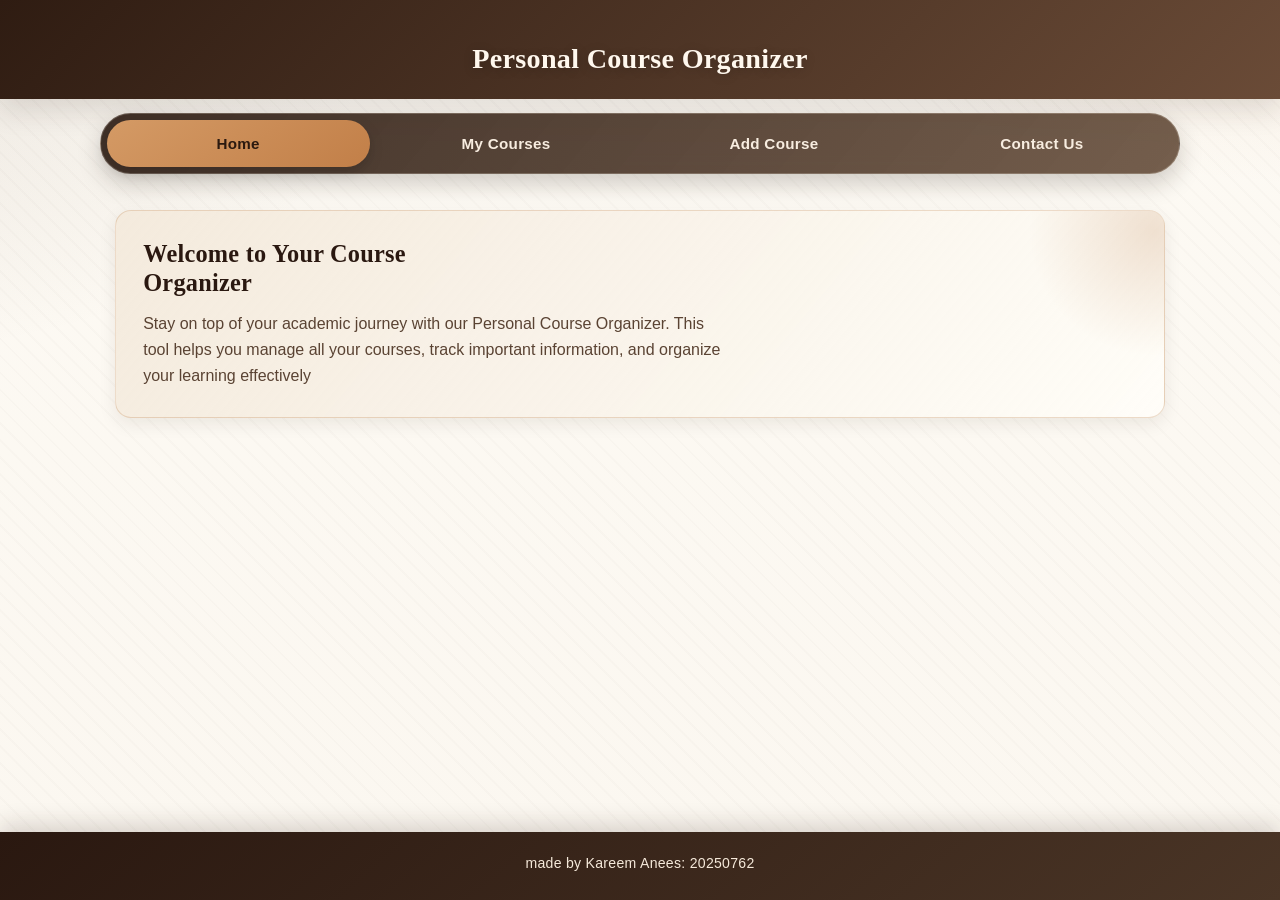
<file: index.html>
<!DOCTYPE html>
<html lang="en">
<head>
  <meta charset="UTF-8">
  <meta name="viewport" content="width=device-width, initial-scale=1">
  <title>Home - Personal Course Organizer</title>
  <link rel="stylesheet" href="common.css">
  <link rel="stylesheet" href="home.css">
</head>
<body>
  <header>
    <h1>Personal Course Organizer</h1>
  </header>

  <nav>
    <ul>
      <li><a href="index.html" class="active">Home</a></li>
      <li><a href="courses.html">My Courses</a></li>
      <li><a href="add-course.html">Add Course</a></li>
      <li><a href="contact.html">Contact Us</a></li>
    </ul>
  </nav>

  <main>
    <section>
      <h2>Welcome to Your Course Organizer</h2>
      <p>
        Stay on top of your academic journey with our Personal Course Organizer. 
        This tool helps you manage all your courses, track important information, 
        and organize your learning effectively
      </p>
    </section>


  </main>

  <footer>
    <p>made by Kareem Anees: 20250762</p>
  </footer>
</body>
</html>
</file>
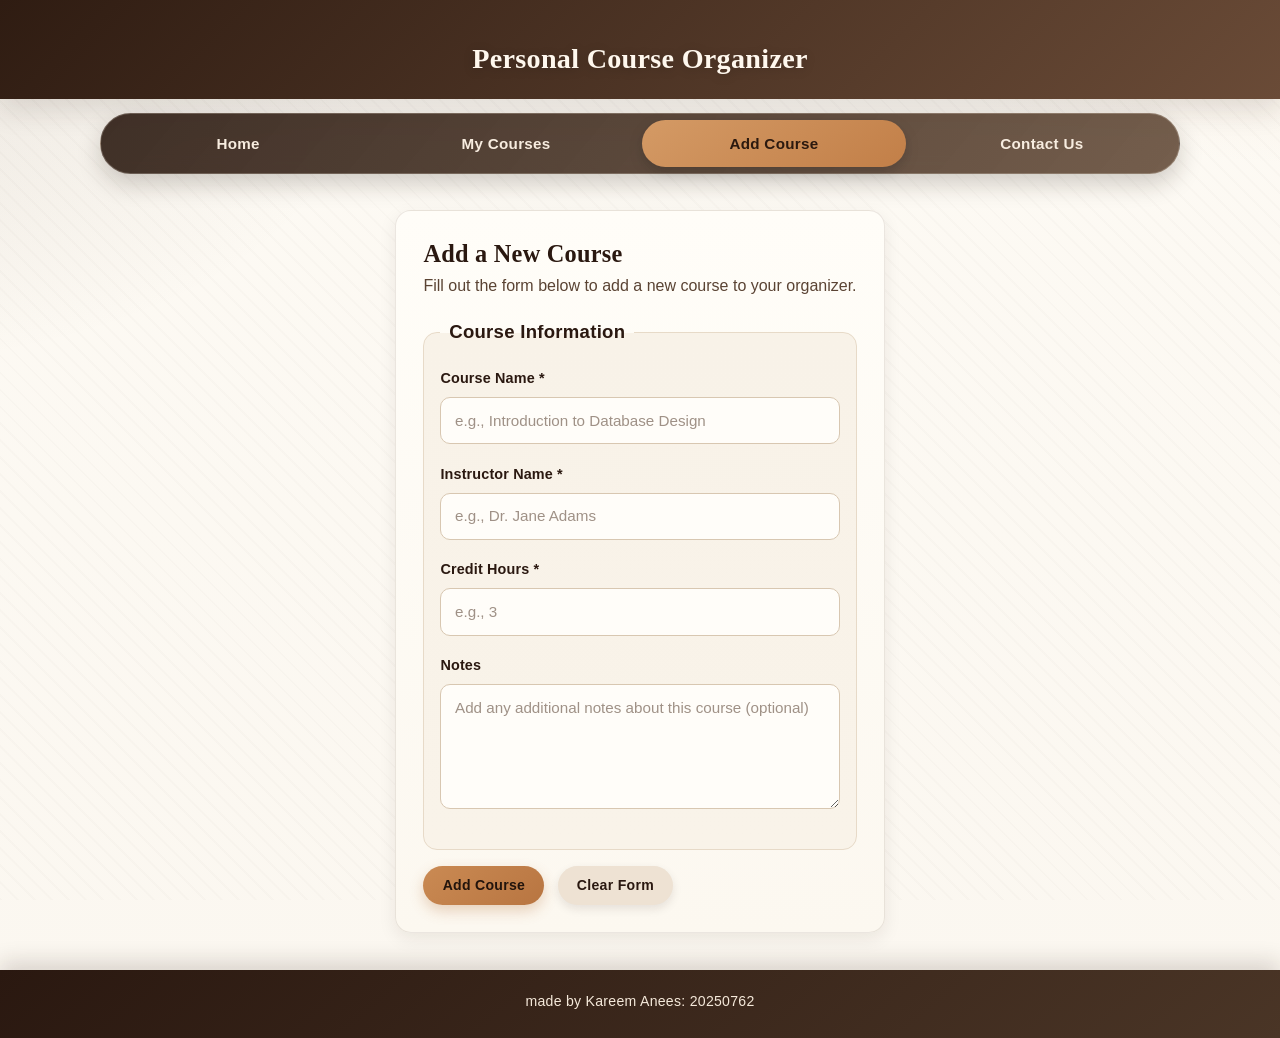
<file: add-course.html>
<!DOCTYPE html>
<html lang="en">
<head>
  <meta charset="UTF-8">
  <meta name="viewport" content="width=device-width, initial-scale=1">
  <title>Add Course - Personal Course Organizer</title>
  <link rel="stylesheet" href="common.css">
  <link rel="stylesheet" href="add-course.css">
</head>
<body>
  <header>
    <h1>Personal Course Organizer</h1>
  </header>

  <nav>
    <ul>
      <li><a href="index.html">Home</a></li>
      <li><a href="courses.html">My Courses</a></li>
      <li><a href="add-course.html" class="active">Add Course</a></li>
      <li><a href="contact.html">Contact Us</a></li>
    </ul>
  </nav>

  <main>
    <section>
      <h2>Add a New Course</h2>
      <p>Fill out the form below to add a new course to your organizer.</p>

      <form>
        <fieldset>
          <legend>Course Information</legend>

          <label for="course-name">Course Name *</label>
          <input 
            type="text" 
            id="course-name" 
            name="course-name" 
            placeholder="e.g., Introduction to Database Design"
            required
          >

          <label for="instructor">Instructor Name *</label>
          <input 
            type="text" 
            id="instructor" 
            name="instructor" 
            placeholder="e.g., Dr. Jane Adams"
            required
          >

          <label for="credit-hours">Credit Hours *</label>
          <input 
            type="number" 
            id="credit-hours" 
            name="credit-hours" 
            min="0" 
            max="12"
            placeholder="e.g., 3"
            required
          >

          <label for="notes">Notes</label>
          <textarea 
            id="notes" 
            name="notes" 
            placeholder="Add any additional notes about this course (optional)"
          ></textarea>
        </fieldset>

        <button type="submit">Add Course</button>
        <button type="reset">Clear Form</button>
      </form>
    </section>
  </main>
  <footer>
    <p>made by Kareem Anees: 20250762</p>
  </footer>
</body>
</html>
</file>
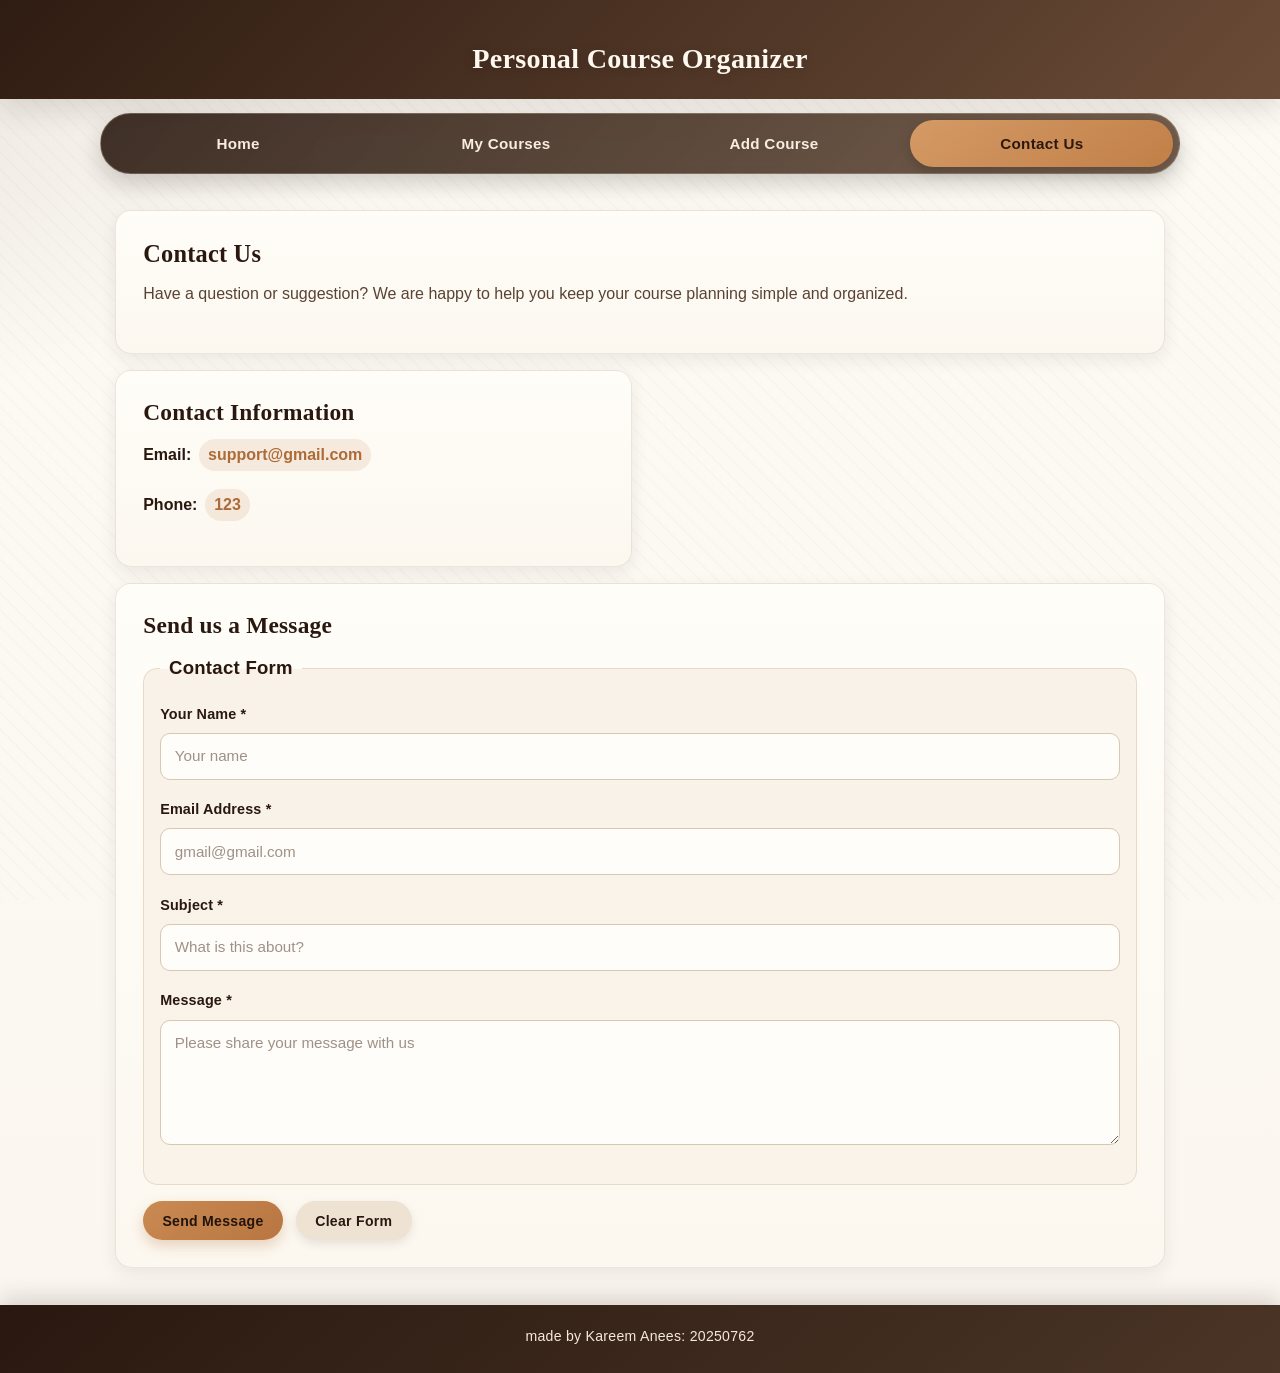
<file: contact.html>
<!DOCTYPE html>
<html lang="en">
<head>
  <meta charset="UTF-8">
  <meta name="viewport" content="width=device-width, initial-scale=1">
  <title>Contact Us - Personal Course Organizer</title>
  <link rel="stylesheet" href="common.css">
  <link rel="stylesheet" href="contact.css">
</head>
<body>
  <header>
    <h1>Personal Course Organizer</h1>
  </header>

  <nav>
    <ul>
      <li><a href="index.html">Home</a></li>
      <li><a href="courses.html">My Courses</a></li>
      <li><a href="add-course.html">Add Course</a></li>
      <li><a href="contact.html" class="active">Contact Us</a></li>
    </ul>
  </nav>

  <main>
    <section>
      <h2>Contact Us</h2>
      <p>
        Have a question or suggestion? We are happy to help you keep your course planning simple and organized.
      </p>
    </section>

    <section>
      <h3>Contact Information</h3>
      <p>
        <strong>Email:</strong> <a href="mailto:support@gmail.com">support@gmail.com</a>
      </p>
      <p>
        <strong>Phone:</strong> <a href="tel:123">123</a>
      </p>
  
    </section>

    <section>
      <h3>Send us a Message</h3>
      <form>
        <fieldset>
          <legend>Contact Form</legend>

          <label for="name">Your Name *</label>
          <input 
            type="text" 
            id="name" 
            name="name" 
            placeholder="Your name"
            required
          >

          <label for="email">Email Address *</label>
          <input 
            type="email" 
            id="email" 
            name="email" 
            placeholder="gmail@gmail.com"
            required
          >

          <label for="subject">Subject *</label>
          <input 
            type="text" 
            id="subject" 
            name="subject" 
            placeholder="What is this about?"
            required
          >

          <label for="message">Message *</label>
          <textarea 
            id="message" 
            name="message" 
            placeholder="Please share your message with us"
            required
          ></textarea>
        </fieldset>

        <button type="submit">Send Message</button>
        <button type="reset">Clear Form</button>
      </form>
    </section>

  </main>
  <footer>
    <p>made by Kareem Anees: 20250762</p>
  </footer>
</body>
</html>
</file>
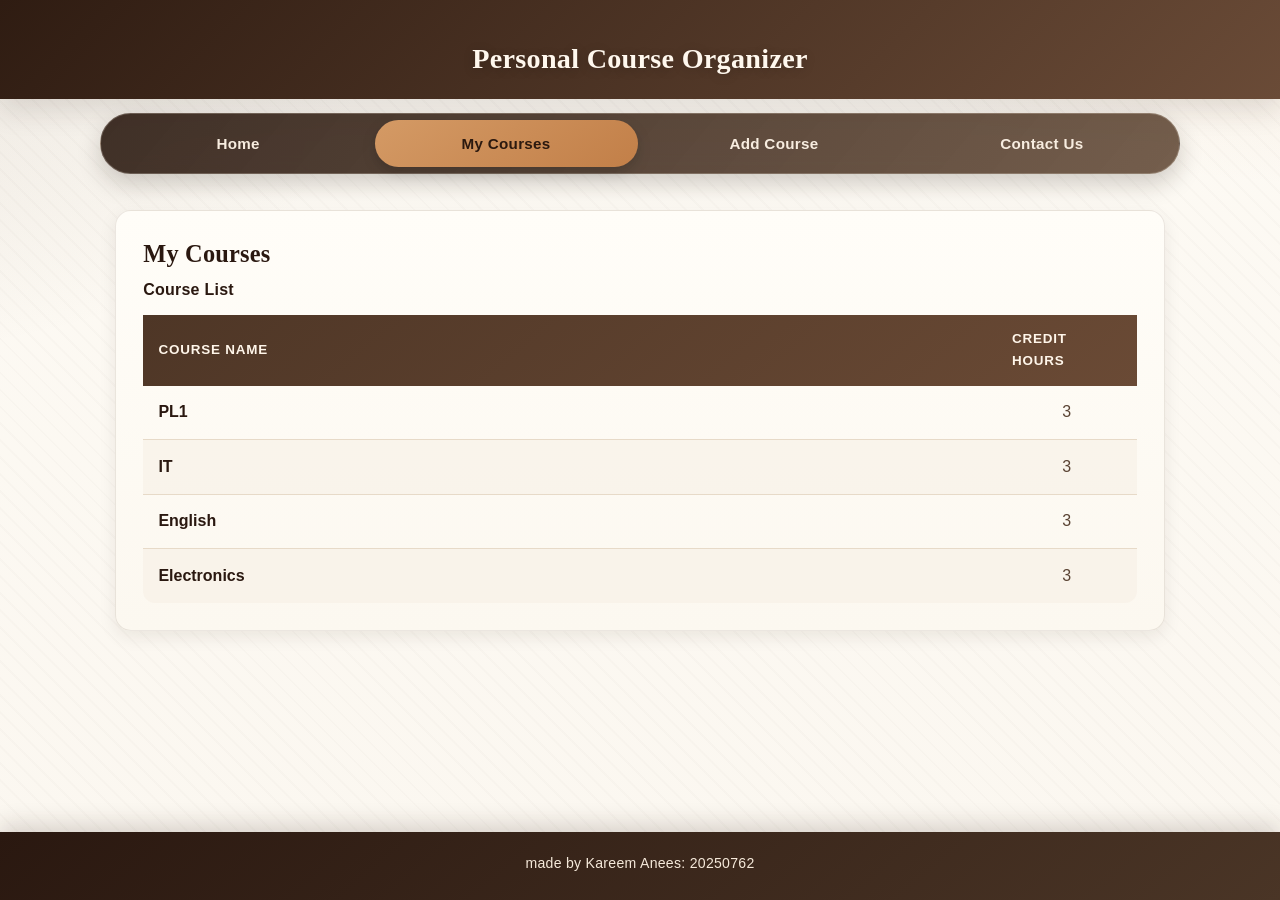
<file: courses.html>
<!DOCTYPE html>
<html lang="en">
<head>
  <meta charset="UTF-8">
  <meta name="viewport" content="width=device-width, initial-scale=1">
  <title>My Courses - Personal Course Organizer</title>
  <link rel="stylesheet" href="common.css">
  <link rel="stylesheet" href="courses.css">
</head>
<body>
  <header>
    <h1>Personal Course Organizer</h1>
  </header>

  <nav>
    <ul>
      <li><a href="index.html">Home</a></li>
      <li><a href="courses.html" class="active">My Courses</a></li>
      <li><a href="add-course.html">Add Course</a></li>
      <li><a href="contact.html">Contact Us</a></li>
    </ul>
  </nav>

  <main>
    <section>
      <h2>My Courses</h2>

      <table>
        <caption>Course List</caption>
        <thead>
          <tr>
            <th>Course Name</th>
            <th>Credit Hours</th>
            
          </tr>
        </thead>
        <tbody>
          <tr>
            <td data-label="Course Name">PL1</td>
            <td data-label="Credit Hours">3</td>
          </tr>
          <tr>
            <td data-label="Course Name">IT</td>
            <td data-label="Credit Hours">3</td>
          </tr>
          <tr>
            <td data-label="Course Name">English</td>
            <td data-label="Credit Hours">3</td>
          </tr>
          <tr>
            <td data-label="Course Name">Electronics</td>
            <td data-label="Credit Hours">3</td>
          </tr>
        
        </tbody>
      </table>
    </section>
  </main>

  <footer>
    <p>made by Kareem Anees: 20250762</p>
  </footer>
</body>
</html>
</file>
<file: common.css>
/* ========================================
   Personal Course Organizer - Common Styles
   Coffee Atelier Theme
   ======================================== */

:root {
  --espresso: #2a1810;
  --dark-roast: #3a2719;
  --mocha: #5a4333;
  --caramel: #b87742;
  --latte: #e9d8c1;
  --cream: #fbf7f0;
  --foam: #f3ece1;

  --primary-color: var(--dark-roast);
  --accent-color: var(--caramel);
  --accent-hover: #9f6637;
  --background-color: var(--cream);
  --surface-color: #fffdf8;
  --surface-soft: #f8f2e8;
  --text-primary: var(--espresso);
  --text-secondary: var(--mocha);
  --border-color: #e7dac8;

  --shadow-sm: 0 6px 18px rgba(42, 24, 16, 0.08);
  --shadow-md: 0 12px 26px rgba(42, 24, 16, 0.12);
  --shadow-lg: 0 18px 36px rgba(42, 24, 16, 0.16);

  --radius-sm: 10px;
  --radius-md: 16px;
  --radius-lg: 24px;
  --radius-pill: 999px;

  --space-2xs: 0.35rem;
  --space-xs: 0.55rem;
  --space-sm: 0.85rem;
  --space-md: 1.1rem;
  --space-lg: 1.6rem;
  --space-xl: 2.3rem;

  --font-body: "Avenir Next", "Trebuchet MS", "Segoe UI", sans-serif;
  --font-heading: "Iowan Old Style", "Palatino Linotype", "Book Antiqua", Palatino, serif;
  --font-ui: "Gill Sans", "Avenir Next Condensed", "Trebuchet MS", sans-serif;

  --fs-sm: 0.95rem;
  --fs-base: 1rem;
  --fs-lg: 1.16rem;
  --fs-xl: 1.46rem;
  --fs-2xl: clamp(1.72rem, 2.2vw, 2.2rem);

  --ease: cubic-bezier(0.2, 0.7, 0.2, 1);
}

* {
  box-sizing: border-box;
  margin: 0;
  padding: 0;
}

html {
  scroll-behavior: smooth;
}

body {
  position: relative;
  min-height: 100vh;
  display: flex;
  flex-direction: column;
  font-family: var(--font-body);
  font-size: var(--fs-base);
  line-height: 1.65;
  color: var(--text-primary);
  background:
    radial-gradient(900px 460px at 105% -14%, rgba(184, 119, 66, 0.16), transparent 68%),
    radial-gradient(760px 420px at -12% 8%, rgba(90, 67, 51, 0.1), transparent 68%),
    linear-gradient(180deg, #fdfaf4, var(--background-color));
}

body::before {
  content: "";
  position: fixed;
  inset: 0;
  pointer-events: none;
  background: repeating-linear-gradient(
    45deg,
    rgba(42, 24, 16, 0.015) 0,
    rgba(42, 24, 16, 0.015) 2px,
    transparent 2px,
    transparent 12px
  );
  z-index: -1;
}

h1,
h2,
h3,
h4 {
  font-family: var(--font-heading);
  color: var(--text-primary);
  line-height: 1.2;
  letter-spacing: 0.01em;
  margin-bottom: var(--space-sm);
}

h1 {
  font-size: var(--fs-2xl);
  font-weight: 700;
}

h2 {
  font-size: clamp(1.45rem, 1.9vw, 1.9rem);
  font-weight: 700;
}

h3 {
  font-size: var(--fs-xl);
  font-weight: 650;
}

p {
  color: var(--text-secondary);
  margin-bottom: var(--space-md);
}

strong {
  color: var(--text-primary);
  font-weight: 700;
}

header {
  padding: clamp(1.7rem, 4.2vw, 2.6rem) var(--space-md) 1.5rem;
  text-align: center;
  background: linear-gradient(135deg, #2f1c12, #573c2b 68%, #6a4b37);
  box-shadow: var(--shadow-md);
}

header h1 {
  color: #fff8ee;
  margin-bottom: 0;
  text-shadow: 0 2px 12px rgba(0, 0, 0, 0.2);
  animation: fade-slide-in 0.7s var(--ease) both;
}

nav {
  position: sticky;
  top: 0.8rem;
  z-index: 110;
  width: min(1080px, calc(100% - 1.4rem));
  margin: 0.85rem auto 0;
  border-radius: var(--radius-pill);
  border: 1px solid rgba(255, 244, 230, 0.22);
  background: linear-gradient(130deg, rgba(43, 26, 17, 0.9), rgba(86, 60, 40, 0.82));
  backdrop-filter: blur(8px);
  box-shadow: 0 10px 24px rgba(32, 19, 12, 0.2);
  animation: nav-float-in 0.6s var(--ease) both;
}

nav ul {
  list-style: none;
  display: flex;
  gap: 0.3rem;
  align-items: center;
  justify-content: center;
  padding: 0.35rem;
}

nav li {
  flex: 1 1 0;
  min-width: 125px;
}

nav a {
  display: block;
  text-align: center;
  font-family: var(--font-ui);
  letter-spacing: 0.02em;
  font-size: var(--fs-sm);
  font-weight: 600;
  color: #f8ede0;
  padding: 0.7rem 0.9rem;
  border-radius: var(--radius-pill);
  text-decoration: none;
  transition: color 0.25s var(--ease), background-color 0.25s var(--ease), transform 0.25s var(--ease);
}

nav a:hover {
  background-color: rgba(191, 132, 86, 0.22);
  color: #fff;
  transform: translateY(-1px);
  text-decoration: none;
}

nav a.active {
  color: #2b190f;
  background: linear-gradient(145deg, #d49a65, #c27f48);
  box-shadow: 0 5px 14px rgba(0, 0, 0, 0.18);
}

main {
  width: min(1050px, 100% - 1.4rem);
  margin: var(--space-xl) auto;
  display: grid;
  gap: var(--space-lg);
}

section {
  background: linear-gradient(180deg, var(--surface-color), #fcf8f0);
  border: 1px solid rgba(90, 67, 51, 0.12);
  border-radius: var(--radius-md);
  box-shadow: var(--shadow-sm);
  padding: clamp(1rem, 2.2vw, 1.7rem);
  transition: transform 0.3s var(--ease), box-shadow 0.3s var(--ease), border-color 0.3s var(--ease);
  animation: fade-slide-in 0.65s var(--ease) both;
}

section:nth-of-type(2) {
  animation-delay: 0.08s;
}

section:nth-of-type(3) {
  animation-delay: 0.16s;
}

section:hover {
  transform: translateY(-3px);
  box-shadow: var(--shadow-md);
  border-color: rgba(184, 119, 66, 0.28);
}

section > h2:first-child,
section > h3:first-child {
  margin-top: 0;
}

table {
  width: 100%;
  border-collapse: collapse;
  margin-top: var(--space-sm);
  border-radius: 12px;
  overflow: hidden;
}

table caption {
  text-align: left;
  margin-bottom: 0.7rem;
  color: var(--text-primary);
  font-family: var(--font-ui);
  font-size: 1rem;
  letter-spacing: 0.015em;
  font-weight: 700;
}

thead {
  background: linear-gradient(140deg, #4e3626, #6a4a35);
}

thead th {
  color: #fff6ea;
  padding: 0.82rem 0.95rem;
  font-family: var(--font-ui);
  font-size: 0.84rem;
  letter-spacing: 0.06em;
  text-transform: uppercase;
  text-align: left;
}

tbody td {
  padding: 0.85rem 0.95rem;
  border-bottom: 1px solid var(--border-color);
  color: var(--text-secondary);
}

tbody tr {
  transition: background-color 0.24s var(--ease);
}

tbody tr:nth-child(even) {
  background-color: rgba(243, 236, 225, 0.45);
}

tbody tr:hover {
  background-color: rgba(232, 213, 186, 0.4);
}

tbody tr:last-child td {
  border-bottom: none;
}

form {
  margin-top: 0.5rem;
}

fieldset {
  border: 1px solid var(--border-color);
  border-radius: 14px;
  background: linear-gradient(180deg, var(--surface-soft), #f9f3e9);
  padding: 1rem;
  margin-bottom: 1rem;
}

legend {
  font-family: var(--font-ui);
  letter-spacing: 0.015em;
  font-size: var(--fs-lg);
  color: var(--text-primary);
  padding: 0 var(--space-xs);
  font-weight: 700;
}

label {
  display: block;
  margin: 0.2rem 0 0.4rem;
  font-family: var(--font-ui);
  color: var(--text-primary);
  font-size: 0.9rem;
  letter-spacing: 0.01em;
  font-weight: 600;
}

input[type='text'],
input[type='email'],
input[type='number'],
textarea {
  width: 100%;
  border: 1px solid #d8c7b1;
  border-radius: var(--radius-sm);
  background-color: #fffdf9;
  color: var(--text-primary);
  font-family: var(--font-body);
  font-size: 0.95rem;
  line-height: 1.45;
  padding: 0.72rem 0.85rem;
  margin-bottom: 0.95rem;
  transition: border-color 0.25s var(--ease), box-shadow 0.25s var(--ease), transform 0.2s var(--ease);
}

input::placeholder,
textarea::placeholder {
  color: rgba(90, 67, 51, 0.58);
}

input[type='text']:focus,
input[type='email']:focus,
input[type='number']:focus,
textarea:focus {
  outline: none;
  border-color: var(--accent-color);
  box-shadow: 0 0 0 3px rgba(184, 119, 66, 0.18);
  transform: translateY(-1px);
}

textarea {
  resize: vertical;
  min-height: 125px;
}

button,
input[type='submit'],
input[type='reset'] {
  display: inline-flex;
  align-items: center;
  justify-content: center;
  border: none;
  border-radius: var(--radius-pill);
  font-family: var(--font-ui);
  font-weight: 700;
  letter-spacing: 0.02em;
  font-size: 0.88rem;
  cursor: pointer;
  padding: 0.72rem 1.2rem;
  transition: transform 0.28s var(--ease), box-shadow 0.28s var(--ease), background-color 0.28s var(--ease), color 0.28s var(--ease);
}

button,
input[type='submit'],
button[type='submit'] {
  background: linear-gradient(140deg, #ca8a53, #b87541);
  color: #22140c;
  box-shadow: 0 6px 14px rgba(184, 119, 66, 0.3);
}

button:hover,
input[type='submit']:hover,
button[type='submit']:hover {
  background: linear-gradient(140deg, #bc7b46, #ab6d3c);
  transform: translateY(-2px);
  box-shadow: 0 10px 16px rgba(184, 119, 66, 0.36);
}

button:active,
input[type='submit']:active {
  transform: translateY(0);
}

button[type='reset'],
input[type='reset'] {
  background: #eee2d3;
  color: var(--text-primary);
  box-shadow: 0 4px 10px rgba(42, 24, 16, 0.1);
  margin-left: 0.55rem;
}

button[type='reset']:hover,
input[type='reset']:hover {
  background: #e3d2bc;
}

a {
  color: #ad6b38;
  font-weight: 600;
  text-decoration: none;
  transition: color 0.24s var(--ease);
}

a:hover {
  color: #8f552b;
}

a:focus-visible,
button:focus-visible,
input:focus-visible,
textarea:focus-visible {
  outline: 2px solid rgba(184, 119, 66, 0.75);
  outline-offset: 2px;
}

footer {
  margin-top: auto;
  text-align: center;
  padding: 1.25rem var(--space-md) 1.55rem;
  color: #f5e9da;
  background: linear-gradient(140deg, #2a1810, #4a3526);
  box-shadow: 0 -8px 22px rgba(42, 24, 16, 0.16);
}

footer p {
  margin-bottom: 0;
  font-size: 0.88rem;
  letter-spacing: 0.02em;
  color: inherit;
}

@keyframes fade-slide-in {
  from {
    opacity: 0;
    transform: translateY(14px);
  }

  to {
    opacity: 1;
    transform: translateY(0);
  }
}

@keyframes nav-float-in {
  from {
    opacity: 0;
    transform: translateY(-12px) scale(0.98);
  }

  to {
    opacity: 1;
    transform: translateY(0) scale(1);
  }
}

@media (max-width: 900px) {
  nav {
    width: calc(100% - 1rem);
  }

  nav li {
    min-width: 110px;
  }

  main {
    width: calc(100% - 1rem);
    margin: 1.25rem auto;
    gap: 1rem;
  }
}

@media (max-width: 700px) {
  header {
    padding-top: 1.45rem;
  }

  nav {
    top: 0.55rem;
    border-radius: 18px;
  }

  nav ul {
    display: grid;
    grid-template-columns: repeat(2, minmax(0, 1fr));
    gap: 0.25rem;
  }

  nav li {
    min-width: 0;
  }

  nav a {
    padding: 0.58rem 0.5rem;
    font-size: 0.84rem;
  }

  section {
    padding: 0.95rem;
  }

  thead th,
  tbody td {
    padding: 0.7rem 0.6rem;
  }
}

@media (max-width: 480px) {
  :root {
    --fs-2xl: 1.5rem;
    --fs-xl: 1.22rem;
  }

  main {
    width: calc(100% - 0.72rem);
  }

  fieldset {
    padding: 0.82rem;
  }

  button,
  input[type='submit'],
  input[type='reset'] {
    width: 100%;
    margin-top: 0.45rem;
  }

  button[type='reset'],
  input[type='reset'] {
    margin-left: 0;
  }

  table,
  thead,
  tbody,
  th,
  td,
  tr {
    display: block;
  }

  thead {
    display: none;
  }

  tbody tr {
    background: #fffaf2;
    border: 1px solid var(--border-color);
    border-radius: 12px;
    padding: 0.55rem;
    margin-bottom: 0.55rem;
  }

  tbody td {
    border: none;
    padding: 0.45rem;
  }

  tbody td::before {
    content: attr(data-label);
    font-family: var(--font-ui);
    font-size: 0.74rem;
    color: #7a5c45;
    display: block;
    text-transform: uppercase;
    letter-spacing: 0.06em;
    margin-bottom: 0.12rem;
  }
}

@media (prefers-reduced-motion: reduce) {
  *,
  *::before,
  *::after {
    animation-duration: 0.01ms !important;
    animation-iteration-count: 1 !important;
    transition-duration: 0.01ms !important;
    scroll-behavior: auto !important;
  }
}
</file>
<file: home.css>
/* ========================================
   Home Page Styles
   ======================================== */

main section:first-of-type {
   position: relative;
   overflow: hidden;
   border: 1px solid rgba(184, 119, 66, 0.25);
   background:
      linear-gradient(130deg, rgba(233, 216, 193, 0.5), rgba(255, 253, 248, 0.95)),
      var(--surface-color);
}

main section:first-of-type::after {
   content: "";
   position: absolute;
   width: 260px;
   height: 260px;
   right: -120px;
   top: -110px;
   border-radius: 50%;
   background: radial-gradient(circle, rgba(184, 119, 66, 0.2), transparent 68%);
}

main section:first-of-type h2 {
   max-width: 22ch;
}

main section:first-of-type p {
   max-width: 66ch;
   margin-bottom: 0;
}

@media (max-width: 700px) {
   main section:first-of-type::after {
      width: 190px;
      height: 190px;
      right: -90px;
      top: -80px;
   }
}
</file>
<file: add-course.css>
/* ========================================
   Add Course Page Styles
   ======================================== */

main section {
   max-width: 780px;
   margin-inline: auto;
}

main section h2 {
   margin-bottom: 0.35rem;
}

main section p {
   max-width: 64ch;
}

main section form {
   margin-top: 0.85rem;
}
</file>
<file: contact.css>
/* ========================================
   Contact Us Page Styles
   ======================================== */

main {
   display: grid;
   gap: 1rem;
}

main section:nth-of-type(2) p {
   display: flex;
   align-items: center;
   gap: 0.5rem;
}

main section:nth-of-type(2) a {
   display: inline-flex;
   align-items: center;
   padding: 0.18rem 0.55rem;
   border-radius: var(--radius-pill);
   background-color: rgba(184, 119, 66, 0.13);
}

main section:nth-of-type(2) a:hover {
   background-color: rgba(184, 119, 66, 0.2);
   text-decoration: none;
}

@media (min-width: 860px) {
   main {
      grid-template-columns: repeat(2, minmax(0, 1fr));
   }

   main section:first-of-type,
   main section:last-of-type {
      grid-column: 1 / -1;
   }
}
</file>
<file: courses.css>
/* ========================================
   My Courses Page Styles
   ======================================== */

main section {
   overflow: hidden;
}

main section h2 {
   margin-bottom: 0.4rem;
}

main section table {
   margin-top: 0.6rem;
}

main section tbody td:first-child {
   font-weight: 600;
   color: var(--text-primary);
}

main section tbody td:last-child {
   text-align: center;
   width: 140px;
   font-family: var(--font-ui);
}
</file>
